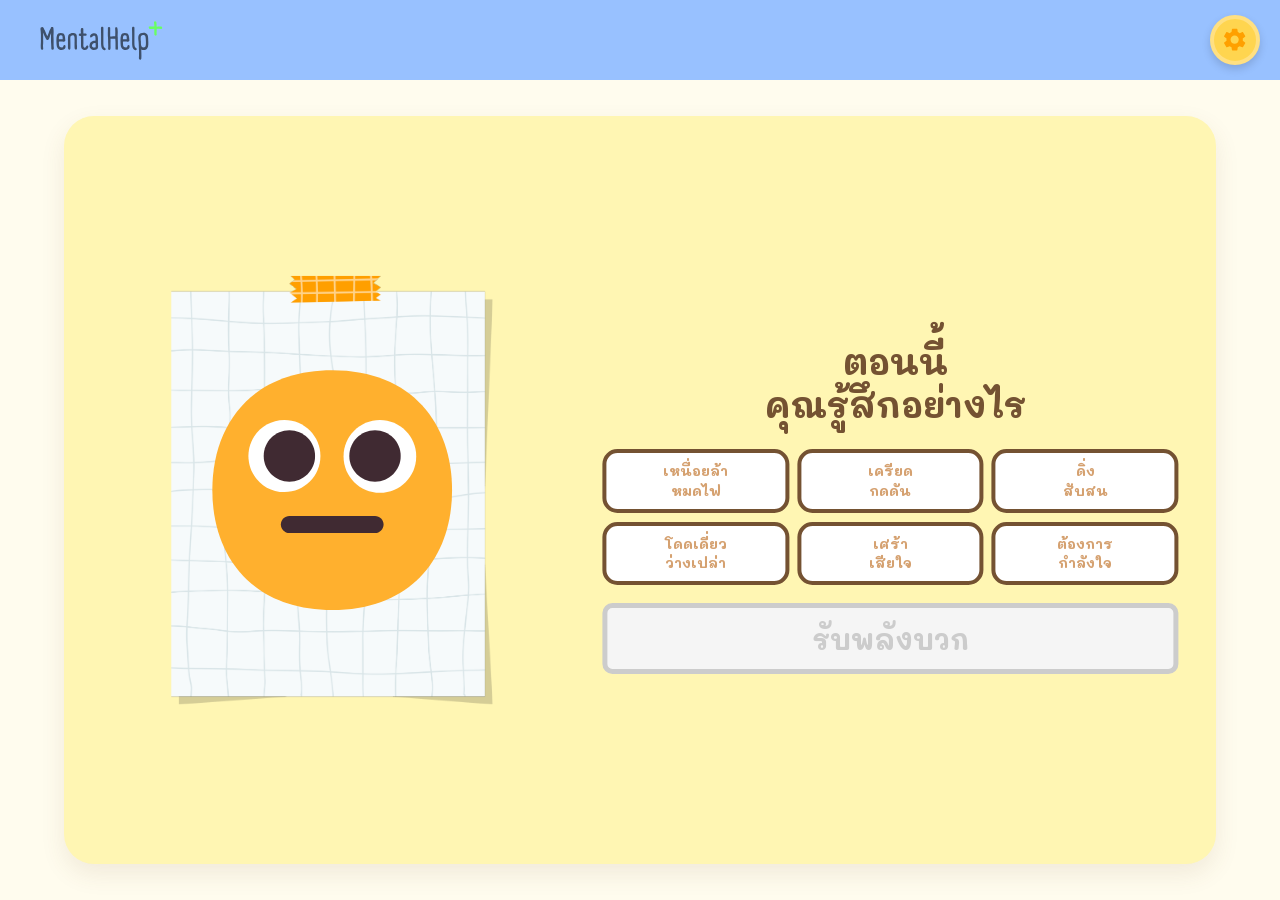
<file: page-1/index.html>
<!DOCTYPE html>
<html lang="th">
<head>
    <meta charset="UTF-8">
    <meta name="viewport" content="width=device-width, initial-scale=1.0">
    <title>MentalHelp+</title>
    <link rel="stylesheet" href="style.css">
</head>
<body>
    <header>
        <nav class="navbar">
            <div class="logo">
                <img src="../asset/logo.svg" class="logo-img" alt="MentalHelp+">
            </div>
        </nav>
    </header>
    
    <div class="main-container">
        <div class="text-zone mobile-title">
            <h1 data-i18n="p1_title">ตอนนี้<br>คุณรู้สึกอย่างไร</h1>
        </div>

        <div class="emoji-zone">
            <div class="note">
                <img src="asset/Note.svg" id="note">
                <img src="asset/Emote/00-normal.svg" id="note-emoji">
            </div>
        </div>

        <div class="mood-zone">
            <div class="text-zone pc-title">
                <h1 data-i18n="p1_title">ตอนนี้<br>คุณรู้สึกอย่างไร</h1>
            </div>
            
            <div class="button-zone">
                <div class="firstLine">
                    <button data-mood="tired" data-i18n="p1_mood1">เหนื่อยล้า<br>หมดไฟ</button>
                    <button data-mood="stress" data-i18n="p1_mood2">เครียด<br>กดดัน</button>
                    <button data-mood="down" data-i18n="p1_mood3">ดิ่ง<br>สับสน</button>
                </div>
                <div class="secondLine">
                    <button data-mood="lonely" data-i18n="p1_mood4">โดดเดี่ยว<br>ว่างเปล่า</button>
                    <button data-mood="sad" data-i18n="p1_mood5">เศร้า<br>เสียใจ</button>
                    <button data-mood="need_hug" data-i18n="p1_mood6">ต้องการ<br>กำลังใจ</button>
                </div>
                <div class="confirmButton">
                    <button id="confirm-btn" data-i18n="p1_confirm" disabled>รับพลังบวก</button>
                </div>
            </div>
        </div>
    </div>

    <script src="../settings.js"></script>
    <script src="../sound-bridge.js"></script>
    <script src="lang.js"></script> 
    <script src="script.js"></script>
</body>
</html>
</file>
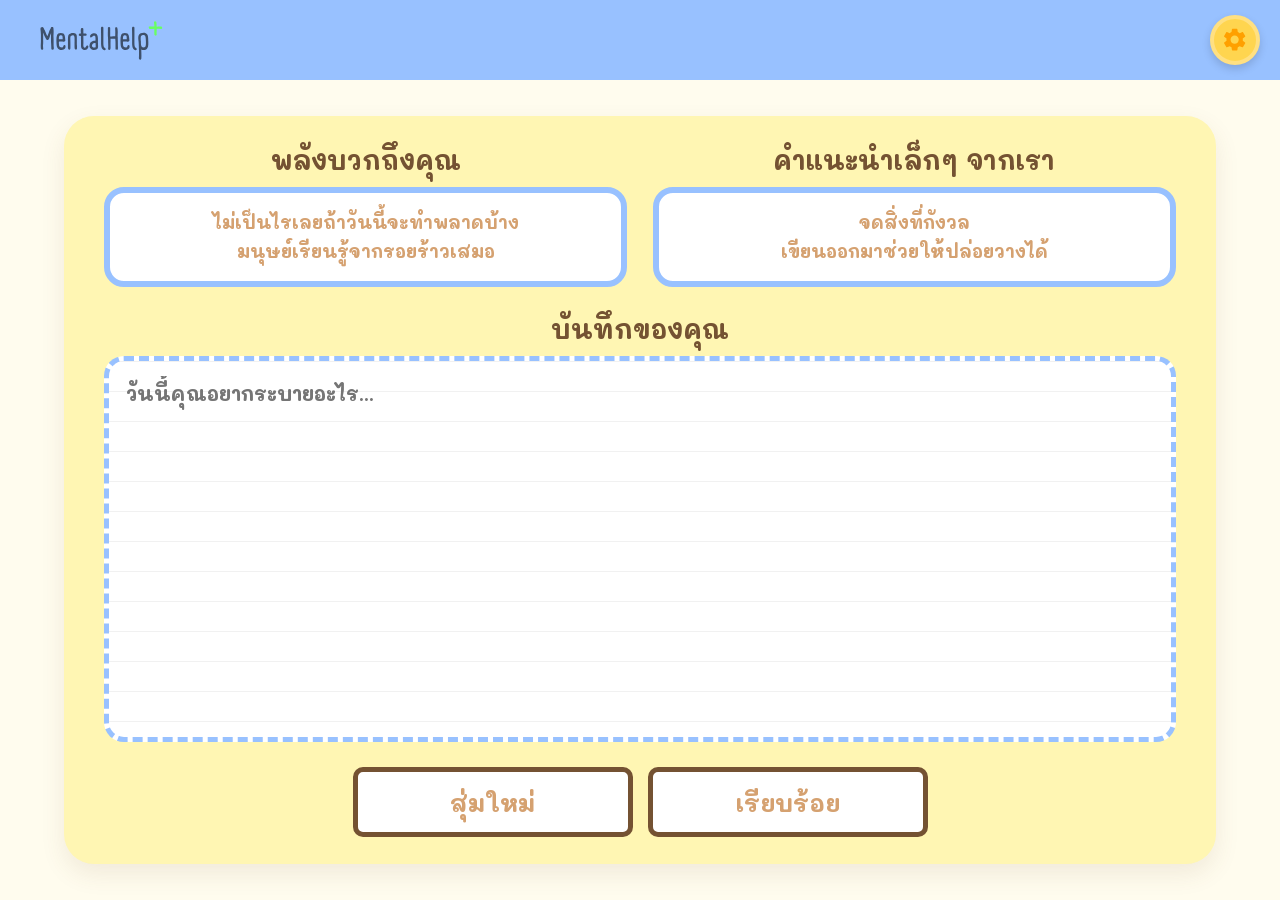
<file: page-2/index.html>
<!DOCTYPE html>
<html lang="th">
<head>
    <meta charset="UTF-8">
    <meta name="viewport" content="width=device-width, initial-scale=1.0">
    <title>MentalHelp+</title>
    <link rel="stylesheet" href="style.css">
</head>
<body>
    <header>
        <nav class="navbar">
            <div class="logo">
                <img src="../asset/logo.svg" class="logo-img" alt="MentalHelp+">
            </div>
        </nav>
    </header>

   <div class="main-container">
        <div class="top-row">
            <div class="content-box-wrapper">
                <h1 data-i18n="p2_quote_title">พลังบวกถึงคุณ</h1>
                <div class="randomQuote"></div>
            </div>
            <div class="content-box-wrapper">
                <h1 data-i18n="p2_advice_title">คำแนะนำเล็กๆ จากเรา</h1>
                <div class="randomEncour"></div>
            </div>
        </div>

        <div class="diary-section">
            <h1 data-i18n="p2_diary_title">บันทึกของคุณ</h1>
            <div class="diary">
                <textarea id="diary-input" data-i18n-placeholder="p2_diary_placeholder" placeholder="วันนี้คุณอยากระบายอะไร..."></textarea>
            </div>
        </div>

        <div class="bottom-row">
            <button class="re-random" data-i18n="p2_btn_random">สุ่มใหม่</button>
            <button class="finish" data-i18n="p2_btn_done">เรียบร้อย</button>
        </div>
    </div>

    <script src="../settings.js"></script>
    <script src="../sound-bridge.js"></script>
    <script src="lang.js"></script> 
    <script src="database.js"></script>
    <script src="script.js"></script>
</body>
</html>
</file>
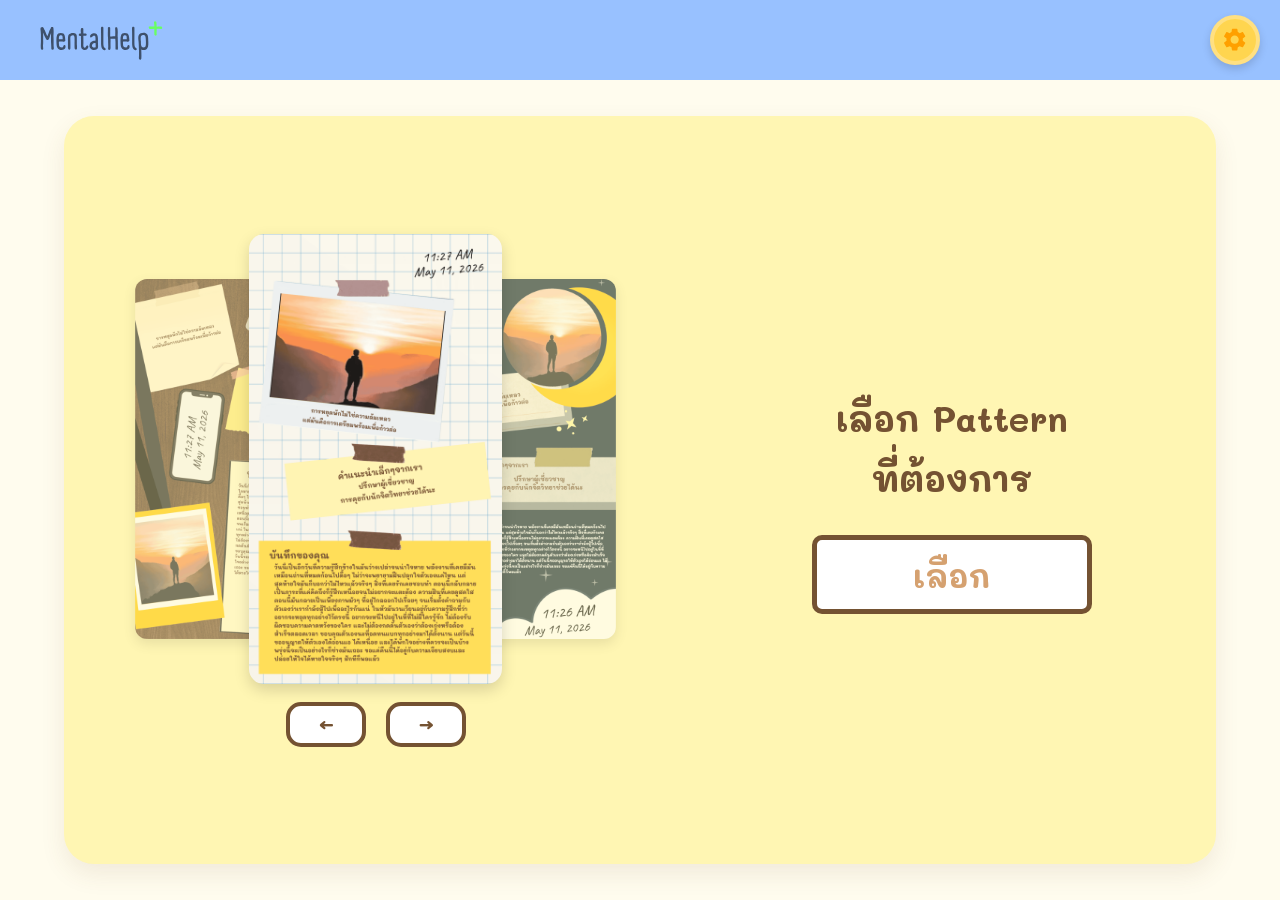
<file: page-3/index.html>
<!DOCTYPE html>
<html lang="th">
<head>
    <meta charset="UTF-8">
    <meta name="viewport" content="width=device-width, initial-scale=1.0">
    <title>MentalHelp+ | เลือก Pattern</title>
    <link rel="stylesheet" href="style.css?v=2">
</head>
<body>
    <header>
        <nav class="navbar">
            <div class="logo">
                <img src="../asset/logo.svg" class="logo-img" alt="MentalHelp+">
            </div>
        </nav>
    </header>

    <div class="main-container">
        <h1 class="mobile-title" data-i18n="p3_title">เลือก Pattern<br>ที่ต้องการ</h1>

        <div class="left-section">
            <div class="carousel-container">
                <div class="pattern-display" id="pattern-display">
                    <img src="asset/th/1.png" class="pattern-item" data-index="0" data-pattern="1" alt="Pattern 1">
                    <img src="asset/th/2.png" class="pattern-item" data-index="1" data-pattern="2" alt="Pattern 2">
                    <img src="asset/th/3.png" class="pattern-item" data-index="2" data-pattern="3" alt="Pattern 3">
                    <img src="asset/th/4.png" class="pattern-item" data-index="3" data-pattern="4" alt="Pattern 4">
                    <img src="asset/th/5.png" class="pattern-item" data-index="4" data-pattern="5" alt="Pattern 5">
                </div>
                <div class="arrow-nav">
                    <button id="btn-prev" class="arrow-btn">&#8592;</button>
                    <button id="btn-next" class="arrow-btn">&#8594;</button>
                </div>
            </div>
        </div>

        <div class="right-section">
            <div class="control-panel">
                <h1 class="pc-title" data-i18n="p3_title">เลือก Pattern<br>ที่ต้องการ</h1>
                <div class="button-group">
                    <button class="btn-select" id="btn-confirm" data-i18n="p3_confirm">เลือก</button>
                </div>
            </div>
        </div>
    </div>

    <script src="../sound-bridge.js"></script>
    <script src="../settings.js"></script>
    <script src="lang.js"></script>
    <script src="script.js"></script>
</body>
</html>
</file>
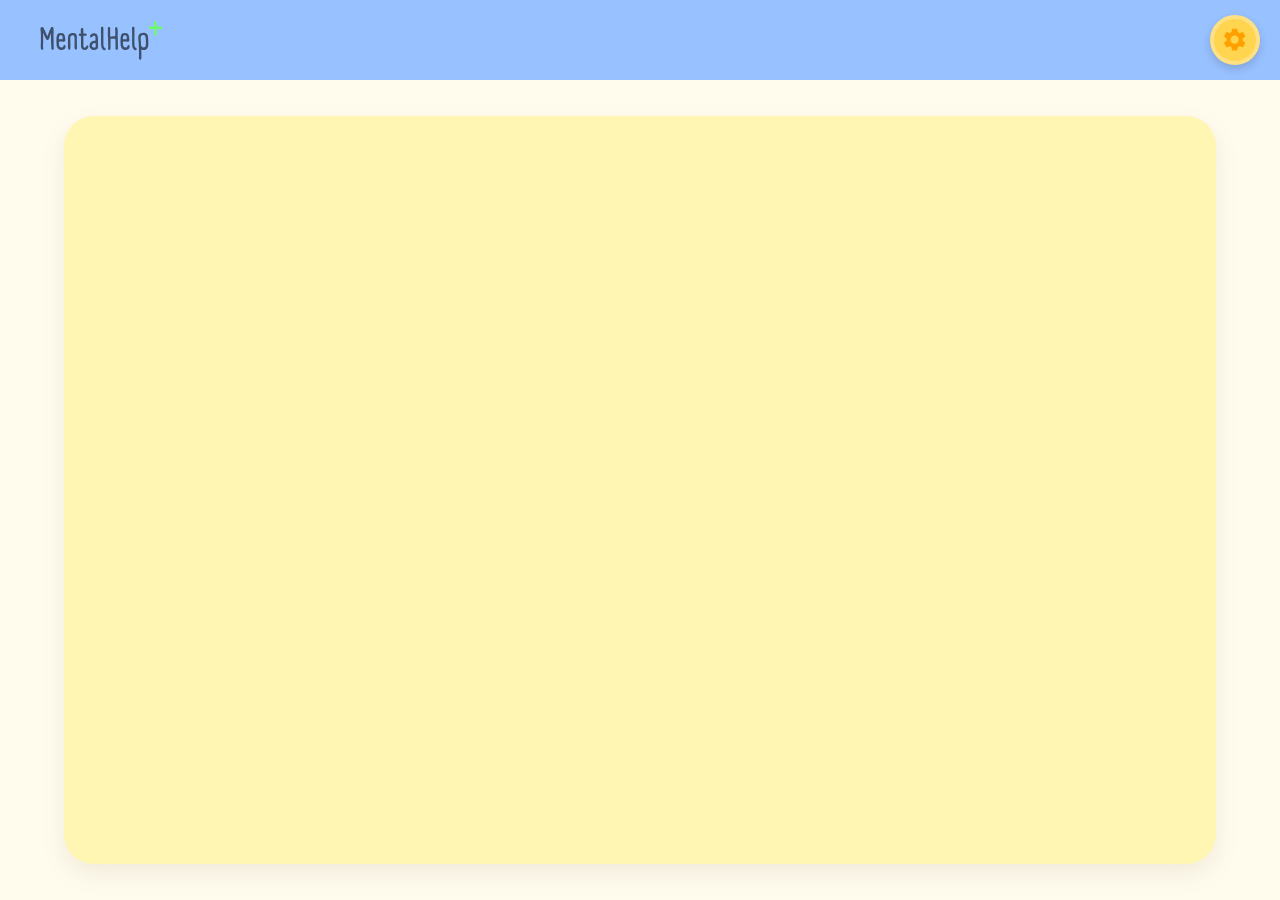
<file: page-6/index.html>
<!DOCTYPE html>
<html lang="th">

<head>
    <meta charset="UTF-8">
    <meta name="viewport" content="width=device-width, initial-scale=1.0">
    <title>MentalHelp+ | ขอบคุณ</title>
    <link rel="preconnect" href="https://fonts.googleapis.com">
    <link rel="preconnect" href="https://fonts.gstatic.com" crossorigin>
    <link href="https://fonts.googleapis.com/css2?family=Caveat:wght@400..700&family=Mali:wght@400;700&display=swap"
        rel="stylesheet">
    <link rel="stylesheet" href="style.css">
</head>

<body>
    <header>
        <nav class="navbar">
            <div class="logo">
                <img src="../asset/logo.svg" class="logo-img" alt="MentalHelp+">
            </div>
        </nav>
    </header>

    <main class="main-container slide-in-right">
        <div class="thank-you-wrapper">
            <div class="thank-you-container">
                <h1 class="thank-you-title" data-i18n="p6_title"></h1>

                <p class="thank-you-subtitle" data-i18n="p6_sub">กำลังพากลับสู่หน้าหลัก...</p>
            </div>
        </div>
    </main>

    <script src="../sound-bridge.js"></script>
    <script src="../settings.js"></script>
    <script src="lang.js"></script>
    <script src="script.js"></script>
</body>

</html>
</file>
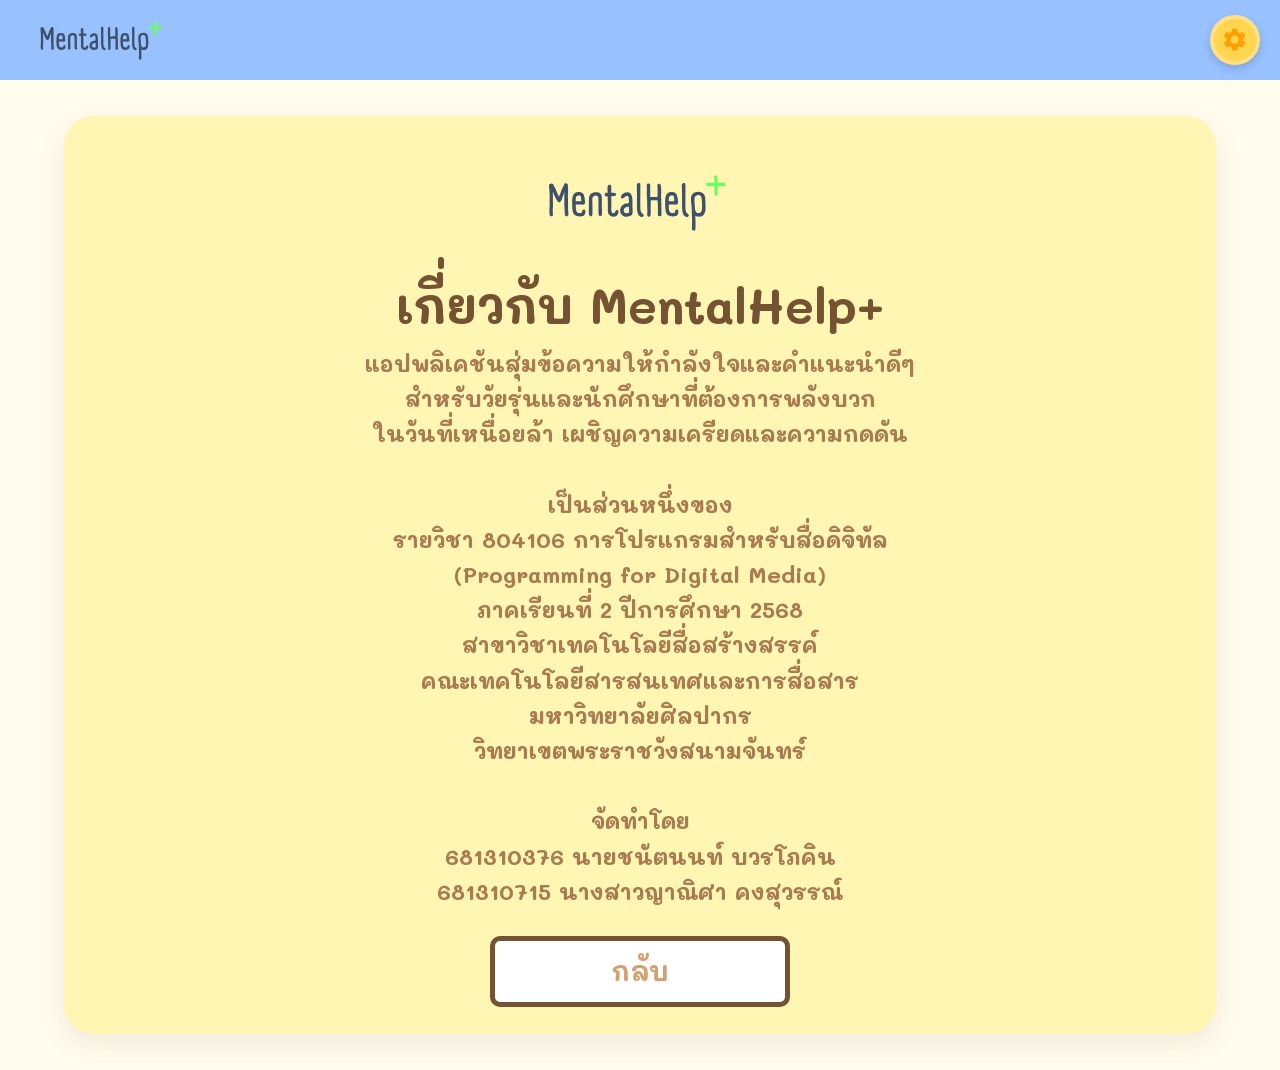
<file: page-aboutUs/index.html>
<!DOCTYPE html>
<html lang="th">
<head>
    <meta charset="UTF-8">
    <meta name="viewport" content="width=device-width, initial-scale=1.0">
    <title>MentalHelp+ | เกี่ยวกับเรา</title>
    <link rel="preconnect" href="https://fonts.googleapis.com">
    <link rel="preconnect" href="https://fonts.gstatic.com" crossorigin>
    <link href="https://fonts.googleapis.com/css2?family=Caveat:wght@400..700&family=Mali:wght@400;700&display=swap" rel="stylesheet">
    <link rel="stylesheet" href="style.css">
</head>
<body>
    <header>
        <nav class="navbar">
            <div class="logo">
                <img src="../asset/logo.svg" class="logo-img" alt="MentalHelp+">
            </div>
        </nav>
    </header>

    <main class="main-container slide-in-right">
        <div class="about-wrapper">
            <img src="../asset/logo.svg" alt="Logo" class="about-center-logo">
            
            <div class="about-content">
                <h1 data-i18n="about_title">เกี่ยวกับ MentalHelp+</h1>
                <p class="about-text" data-i18n="about_text">
                    แอปพลิเคชันสุ่มข้อความให้กำลังใจและคำแนะนำ<br>
                    สำหรับวัยรุ่นและนักศึกษาที่ต้องการพลังบวก<br>
                    ในวันที่เหนื่อยล้า เผชิญความเครียดและความกดดัน
                    <br><br>
                    เป็นส่วนหนึ่งของ<br>
                    รายวิชา 804106 การโปรแกรมสําหรับสื่อดิจิทัล<br>
                    (Programming for Digital Media)<br>
                    ภาคเรียนที่ 2 ปีการศึกษา 2568<br>
                    สาขาวิชาเทคโนโลยีสื่อสร้างสรรค์ <br>
                    คณะเทคโนโลยีสารสนเทศและการสื่อสาร<br>
                    มหาวิทยาลัยศิลปากร<br>
                    วิทยาเขตพระราชวังสนามจันทร์
                    <br><br>
                    จัดทำโดย<br>
                    681310376 นายชนัตนนท์ บวรโภคิน<br>
                    681310715 นางสาวญาณิศา คงสุวรรณ์
                </p>
                
                <button class="btn-back" data-i18n="about_back">กลับ</button>
            </div>
        </div>
    </main>

    <script src="../sound-bridge.js"></script>
    <script src="../settings.js"></script>
    <script src="lang.js"></script>
    <script src="script.js"></script>
</body>
</html>
</file>
<file: page-1/style.css>
/* =========================================
   1. Setup & Navbar (DNA หน้า 1-6)
   ========================================= */
* {
    /* 🌟 แก้ปัญหาฟอนต์หนา/มัว บน iPad (Safari) */
    -webkit-font-smoothing: antialiased;
    -moz-osx-font-smoothing: grayscale;
    font-synthesis: none;
}

@font-face {
    font-family: 'thai-font';
    src: url('../asset/th-font.ttf') format('truetype');
}

body {
    background: #fffcee;
    margin: 0;
    font-family: 'thai-font', sans-serif;
    color: #745232;
    min-height: 100dvh;
    display: flex;
    flex-direction: column;
    overflow-x: hidden;
    overflow-y: auto;
}

button {
    font-family: inherit;
}

.navbar {
    width: 100%;
    height: 80px;
    background-color: #98c1ff;
    display: flex;
    align-items: center;
    padding: 0 20px;
    box-sizing: border-box;
    position: relative;
    z-index: 1000;
}

.logo-img {
    height: 90%;
    width: auto;
    position: absolute;
    top: -1%;
    left: 2%;
    z-index: 10;
}

/* =========================================
   3. Main Container 
   ========================================= */
.main-container {
    background: #fff6b3;
    display: flex;
    flex-direction: column;
    align-items: center;
    justify-content: flex-start;
    width: 85%;
    max-width: 850px;
    margin: 3vh auto 4vh;
    border-radius: 40px;
    padding: 4vh 15px 3vh;
    box-sizing: border-box;
    position: relative;
    gap: 3vh;
    overflow-x: hidden;
    overflow-y: hidden;
    box-shadow: 0 10px 25px rgba(116, 82, 50, 0.1);
}

.mobile-title {
    display: block;
    width: 100%;
    text-align: center;
}

.pc-title {
    display: none;
}

/* =========================================
   4. Emoji & Note
   ========================================= */
.emoji-zone {
    width: 100%;
    display: flex;
    justify-content: center;
    align-items: center;
    position: relative;
    min-height: 0;
    transform: translateY(-10%);
}

.note {
    position: relative;
    display: flex;
    justify-content: center;
    align-items: center;
    width: 95%;
    max-width: 600px;
}

#note {
    width: 80%;
    height: auto;
    display: block;
}

#note-emoji {
    position: absolute;
    z-index: 999;
    top: 50%;
    left: 50%;
    transform: translate(-50%, -50%);
    width: 50%;
    height: auto;
    transition: transform 0.3s ease-out;
}

.changing {
    transform: translate(-50%, -50%) scale(0) rotate(90deg) !important;
    opacity: 0;
    filter: drop-shadow(0 0 15px #fff);
}

/* =========================================
   5. Mood Buttons (คงสเปคเส้นขอบและมุมเดิมไว้)
   ========================================= */
.mood-zone {
    width: 100%;
    display: flex;
    flex-direction: column;
    justify-content: flex-start;
    align-items: center;
    text-align: center;
}

.text-zone {
    margin-top: 1vh;
    margin-bottom: 1.5vh;
}

.text-zone h1 {
    font-size: clamp(30px, 4vw, 45px);
    line-height: 1.5;
    color: #745232;
    margin-bottom: 15px;
}

.button-zone {
    display: flex;
    flex-direction: column;
    align-items: center;
    gap: 10px;
    width: 100%;
    max-width: 540px;
}

.firstLine,
.secondLine {
    display: flex;
    justify-content: center;
    gap: 10px;
    width: 100%;
}

.firstLine button,
.secondLine button {
    flex: 1;
    max-width: 170px;
    padding: 12px 5px;
    background-color: #ffffff;
    border: 4px solid #745232 !important;
    border-radius: 15px !important;
    cursor: pointer;
    font-size: clamp(11px, 3vw, 16px);
    line-height: 1.4;
    transition: 0.3s;
    color: #d5a170;
}

.firstLine button.active,
.secondLine button.active {
    background-color: #745232;
    color: #ffffff;
    transform: scale(0.95);
}

.confirmButton {
    margin-top: 10px;
    width: 100%;
}

.confirmButton button {
    width: 100%;
    padding: 15px 0;
    background-color: #ffffff;
    border: 5px solid #745232 !important;
    border-radius: 10px !important;
    cursor: pointer;
    font-size: clamp(24px, 6vw, 34px);
    font-weight: 600;
    transition: 0.3s;
    color: #d5a170;
}

.confirmButton button:disabled {
    background-color: #f5f5f5 !important;
    border-color: #ccc !important;
    color: #ccc !important;
    cursor: not-allowed;
    transform: none !important;
    box-shadow: none !important;
}

@media (hover: hover) and (pointer: fine) {

    .firstLine button:hover,
    .secondLine button:hover {
        background-color: #f0f0f0;
    }

    .confirmButton button:not(:disabled):hover {
        background-color: #745232;
        color: #ffffff;
        transform: scale(1.02);
    }
}

/* =========================================
   🖥️ 6. Landscape Layout (PC / Tablet)
   ========================================= */
@media (orientation: landscape) {
    body {
        display: block;
        overflow-y: auto;
    }

    body.en .text-zone {
        transform: translateX(-15%);
    }

    /* 🇹🇭 กรณีเป็นภาษาไทย (ถ้าอยากให้เป็นค่าอื่นก็จูนตรงนี้) */
    body.th .text-zone {
       transform: translateX(-20%);
    }

    .navbar {
        align-self: stretch;
        width: 100%;
        height: 80px;
        background-color: #98c1ff;
        display: flex;
        align-items: center;
        padding: 0 20px;
        box-sizing: border-box;
        position: relative;
        z-index: 1000;
    }

    .logo-img {
        height: 90%;
        width: auto;
        position: absolute;
        top: -1%;
        left: 2%;
        z-index: 10;
    }

.main-container {
        flex-direction: row;
        justify-content: center;
        align-items: center;
        padding: 2vh 0;
        width: auto;
        max-width: none;
        gap: 0;
        border-radius: 30px;
        height: calc(100dvh - 80px - clamp(40px, 8dvh, 80px)); 
        margin: clamp(20px, 4dvh, 40px) clamp(20px, 5vw, 80px); 
        overflow-y: hidden;
    }

    .mobile-title {
        display: none;
    }

    .pc-title {
        display: block;
        text-align: center;
        margin-bottom: 2vh;
    }

    .emoji-zone {
        width: 50% !important;
        flex: none !important;
        flex-shrink: 0 !important;
        flex-grow: 0 !important;
        padding: clamp(10px, 2vw, 20px);
        height: auto;
        transform: translateY(0%);
    }

    .mood-zone {
        width: 50% !important;
        flex: none !important;
        flex-shrink: 0 !important;
        flex-grow: 0 !important;
        padding: clamp(10px, 2vw, 20px);
        justify-content: center;
        height: auto;
    }

    .text-zone {
        margin-bottom: 1vh;
    }

    .text-zone h1 {
        font-size: clamp(16px, 2.8vw, 40px);
        line-height: 1.2;
        white-space: nowrap;
    }

    .button-zone {
        max-width: clamp(280px, 45vw, 600px);
        gap: 1vh;
        /* 🌟 ย้าย transform มาใส่ใน landscape แทน */
        transform: translateX(-10%);
    }

    .firstLine,
    .secondLine {
        gap: 8px;
    }

    .firstLine button,
    .secondLine button {
        max-width: none;
        padding: clamp(4px, 1vh, 8px) 5px;
        font-size: clamp(1px, 1.4vw, 14px);
        border: 4px solid #745232 !important;
        border-radius: 15px !important;
    }

    .confirmButton {
        margin-top: 1vh;
    }

    .confirmButton button {
        padding: clamp(8px, 1.5vh, 12px) 0;
        font-size: clamp(18px, 2.2vw, 30px);
        border: 5px solid #745232 !important;
        border-radius: 10px !important;
    }
}

/* =========================================
   🌟 แอนิเมชันตอนโหลดเข้าหน้าเว็บ (ลอยขึ้นมาทีละส่วน)
   ========================================= */

@keyframes floatUp {
    0% {
        opacity: 0;
        /* 🌟 เปลี่ยนจาก transform เป็น translate แกน Y ดื้อๆ เลย! */
        translate: 0 50px; 
    }
    100% {
        opacity: 1;
        translate: 0 0;
    }
}

/* ตั้งค่าให้ทุกส่วนโปร่งใสในตอนแรก และเรียกใช้แอนิเมชัน */
.emoji-zone,
.text-zone,
.firstLine,
.secondLine,
.confirmButton {
    opacity: 0;
    animation: floatUp 0.8s ease-out forwards;
}

/* ⏱️ ตั้งเวลาหน่วง (Delay) ให้เด้งไล่ตามกันมาทีละสเต็ป */
.emoji-zone {
    animation-delay: 0.2s;
}

.text-zone {
    animation-delay: 0.4s;
}

.firstLine {
    animation-delay: 0.6s;
}

.secondLine {
    animation-delay: 0.8s;
}

.confirmButton {
    animation-delay: 1.0s;
}
</file>
<file: page-2/style.css>
/* =========================================
   1. Setup & Navbar (DNA หน้า 1)
   ========================================= */
* {
    /* 🌟 แก้ปัญหาฟอนต์หนา/มัว บน iPad (Safari) */
    -webkit-font-smoothing: antialiased;
    -moz-osx-font-smoothing: grayscale;
    font-synthesis: none;
}

@font-face {
    font-family: 'thai-font';
    src: url('../asset/th-font.ttf') format('truetype');
}

body {
    background: #fffcee;
    margin: 0;
    font-family: 'thai-font', sans-serif;
    color: #745232;
    min-height: 100dvh;
    display: flex;
    flex-direction: column;
    overflow-x: hidden;
    overflow-y: auto;
}

button {
    font-family: inherit;
}

.navbar {
    width: 100%;
    height: 80px;
    background-color: #98c1ff;
    display: flex;
    align-items: center;
    padding: 0 20px;
    box-sizing: border-box;
    position: relative;
    z-index: 1000;
}

.logo-img {
    height: 90%;
    width: auto;
    position: absolute;
    /* 🌟 FIX 1: ยึดตำแหน่งโลโก้ตามหน้า 1 เป๊ะๆ */
    top: -1%;
    left: 2%;
    z-index: 10;
}

/* =========================================
   2. Main Container (📱 Mobile Base / แนวตั้ง)
   ========================================= */
.main-container {
    flex: 1;
    /* ของหน้า 2 ต้องมีอันนี้เพื่อดันให้เต็มพื้นที่ */
    background: #fff6b3;
    display: flex;
    flex-direction: column;
    align-items: center;
    justify-content: flex-start;

    /* 🌟 FIX 2: ความกว้างและโค้งมนอิงตามหน้า 1 */
    width: 85%;
    max-width: 850px;
    margin: 3vh auto 4vh;
    padding: 4vh 15px 3vh;
    border-radius: 40px;

    box-sizing: border-box;
    position: relative;
    gap: 3vh;

    overflow-x: hidden;
    overflow-y: auto;
    box-shadow: 0 10px 25px rgba(116, 82, 50, 0.1);

    animation: slideInRight 0.6s forwards ease-out;
}

/* =========================================
   3. จัดการส่วนบน (พลังบวก + คำแนะนำ)
   ========================================= */
.top-row {
    display: flex;
    flex-direction: column;
    gap: 2vh;
    width: 100%;
}

.content-box-wrapper {
    width: 100%;
    display: flex;
    flex-direction: column;
    align-items: center;
    gap: 10px;
}

h1 {
    font-size: clamp(20px, 5vw, 26px);
    color: #745232;
    margin: 0;
    text-align: center;
}

.randomQuote,
.randomEncour {
    display: flex;
    justify-content: center;
    align-items: center;
    width: 100%;
    height: 12vh;
    max-height: 180px;
    min-height: 80px;

    background-color: #ffffff;
    border: 6px solid #98c1ff;
    border-radius: 20px;
    padding: 10px 20px;
    box-sizing: border-box;
    text-align: center;
    color: #745232;

    font-size: clamp(10px, 3vw, 22px) !important;
    line-height: 1.6;
    transition: all 0.3s ease;
    word-break: break-word;
}

/* =========================================
   4. ส่วนบันทึกไดอารี่ (Diary Section)
   ========================================= */
.diary-section {
    width: 100%;
    display: flex;
    flex-direction: column;
    align-items: center;
    gap: 10px;
    flex: 1;
    min-height: 0;
}

.diary {
    width: 100%;
    flex: 1;
    height: auto;
    max-height: none;
    min-height: 150px;

    background-color: #ffffff;
    border: 5px dashed #98c1ff;
    border-radius: 20px;
    padding: 15px;
    box-sizing: border-box;
    background-image: linear-gradient(#f1f1f1 1px, transparent 1px);
    background-size: 100% 30px;
    display: flex;
}

#diary-input {
    width: 100%;
    height: 100%;
    border: none;
    background: transparent;
    line-height: 30px;
    font-family: inherit;
    font-size: clamp(14px, 2.5vw, 20px) !important;
    color: #745232;
    outline: none;
    resize: none;
}

/* =========================================
   5. สไตล์ปุ่ม (Bottom Row) - อิงมาตรฐานหน้า 1
   ========================================= */
.bottom-row {
    display: flex;
    justify-content: center;
    align-items: center;
    gap: 15px;
    width: 100%;
    margin-top: 10px;
}

.bottom-row button {
    flex: 1;
    max-width: 180px;
    height: auto;
    padding: 12px 0;
    background-color: #ffffff;

    /* 🌟 FIX 3: ปรับขอบหนา 5px และรัศมี 10px เหมือนปุ่ม Confirm หน้า 1 */
    border: 5px solid #745232;
    border-radius: 10px;

    cursor: pointer;
    font-size: clamp(18px, 4vw, 24px);
    font-weight: bold;
    color: #d5a170;
    transition: 0.3s;
    display: flex;
    justify-content: center;
    align-items: center;
}

/* 🌟 FIX 4: แอนิเมชัน Hover ให้ขยาย 1.02 เท่าแบบเดียวกับหน้า 1 */
@media (hover: hover) and (pointer: fine) {

    .re-random:hover,
    .finish:hover {
        background-color: #745232;
        color: #ffffff;
        transform: scale(1.02);
    }
}

.bottom-row button:active {
    transform: scale(0.95);
}

/* =========================================
   🖥️ 6. แนวนอน (Landscape / PC)
   ========================================= */
@media (orientation: landscape) {
    .navbar {
        padding: 0 20px;
        height: 80px;
    }

    .main-container {
        align-self: stretch;
        width: auto;
        max-width: none;
        height: calc(100dvh - 80px - clamp(40px, 8dvh, 80px));
        min-height: 500px;
        margin: clamp(20px, 4dvh, 40px) clamp(20px, 5vw, 80px);
        border-radius: 30px;
        padding: clamp(15px, 3vh, 30px) clamp(20px, 4vw, 40px);
        gap: 15px;
    }

    .top-row {
        flex-direction: row;
        gap: clamp(15px, 2vw, 30px);
        margin-bottom: 10px;
    }

    .content-box-wrapper {
        flex: 1;
    }

    h1 {
        font-size: clamp(20px, 2.5vw, 26px);
    }

    .randomQuote,
    .randomEncour {
        height: clamp(100px, 2vh, 140px);
        font-size: clamp(11px, 1.5vw, 18px) !important;
    }

    .diary-section {
        flex: 1;
        display: flex;
        flex-direction: column;
    }

    .diary {
        flex: 1;
        height: auto;
        max-height: none;
    }

    .bottom-row button {
        flex: 0 1 auto;
        width: clamp(180px, 25vw, 280px);
        max-width: none;
        height: clamp(50px, 8vh, 70px);

        /* 🌟 FIX 6: ขอบปุ่มยืดหยุ่นในแนวนอนตามหน้า 1 */
        border: clamp(3px, 0.6vw, 5px) solid #745232;
    }

    /* 📱 เคสพิเศษ: มือถือแนวนอนจอเตี้ยมาก */
    @media (max-height: 500px) {
        .main-container {
            margin: 15px 40px;
            padding: 15px;
        }

        h1 {
            font-size: 18px;
        }

        .randomQuote,
        .randomEncour {
            min-height: 70px;
            padding: 5px;
        }

        .bottom-row button {
            height: 45px;
            font-size: 18px;
        }
    }
}

/* =========================================
   7. Animations 
   ========================================= */
.slide-in-right {
    animation: slideInRight 0.6s forwards ease-out;
}

.slide-in-left {
    animation: slideInLeft 0.5s forwards ease-out;
}

.slide-out-right {
    animation: slideOutRight 0.5s forwards ease-in-out;
}

@keyframes slideInRight {
    0% {
        transform: translateX(100vw);
        opacity: 0;
    }

    100% {
        transform: translateX(0);
        opacity: 1;
    }
}

@keyframes slideInLeft {
    0% {
        transform: translateX(-100vw);
        opacity: 0;
    }

    100% {
        transform: translateX(0);
        opacity: 1;
    }
}

@keyframes slideOutRight {
    0% {
        transform: translateX(0);
        opacity: 1;
    }

    100% {
        transform: translateX(100vw);
        opacity: 0;
    }
}
</file>
<file: page-3/style.css>
* {
    box-sizing: border-box !important; /* บังคับไม่ให้ padding ดันขนาดกล่องจนล้นจอ */
    -webkit-font-smoothing: antialiased;
    -moz-osx-font-smoothing: grayscale;
    font-synthesis: none;
}


html, body {
    margin: 0;
    padding: 0;
    width: 100%;
    min-height: 100dvh; /* 🌟 ใช้ min-height แทน height ตายตัว */
    overflow-x: hidden;
    overflow-y: auto;   /* 🌟 อนุญาตให้ Scroll ในแนวตั้งได้ */
}

/* =========================================
   1. Setup พื้นฐาน และ Font (DNA หน้า 1)
   ========================================= */
@font-face {
    font-family: 'english-font';
    src: url('../asset/eng-font.otf') format('opentype');
}

@font-face {
    font-family: 'thai-font';
    src: url('../asset/th-font.ttf') format('truetype');
}

body {
    background: #fffcee;
    margin: 0;
    font-family: 'thai-font', sans-serif;
    color: #745232;
    min-height: 100dvh;
    display: flex;
    flex-direction: column;
    overflow-x: hidden !important;
    overflow-y: auto; /* 🌟 ยึดตามหน้า 1 */
}

button {
    font-family: inherit;
}

/* =========================================
   2. Navbar (ยึดขนาด 80px ตามหน้า 1)
   ========================================= */
.navbar {
    align-self: stretch;
    width: 100%;
    height: 80px;
    background-color: #98c1ff;
    display: flex;
    align-items: center;
    padding: 0 20px;
    box-sizing: border-box;
    position: relative;
    z-index: 1000;
}

.logo-img {
    height: 90%;
    width: auto;
    position: absolute;
    top: -1%;
    left: 2%;
    z-index: 10;
}

/* =========================================
   3. Base Layout & Carousel 2D
   ========================================= */
.main-container {
    background: #fff6b3;
    display: flex;
    /* 🌟 ความโค้งการ์ด 40px ตามหน้า 1 */
    border-radius: 40px; 
    box-sizing: border-box;
    position: relative;
    box-shadow: 0 10px 25px rgba(116, 82, 50, 0.1);
    animation: slideInRight 0.6s forwards ease-out;
    overflow-y: hidden;
}

.left-section,
.right-section {
    display: flex;
    align-items: center;
}

.carousel-container {
    width: 100%;
    display: flex;
    flex-direction: column;
    align-items: center;
}

.pattern-display {
    position: relative;
    width: 100%;
    display: flex;
    justify-content: center;
    align-items: center;
}

.pattern-item {
    position: absolute;
    object-fit: cover;
    border-radius: 15px;
    background-color: #fff;
    box-shadow: 0 6px 15px rgba(0, 0, 0, 0.15);
    transition: all 0.4s cubic-bezier(0.25, 0.8, 0.25, 1);
    cursor: pointer;
}

.pattern-item.active { transform: translateX(0) scale(1); z-index: 10; opacity: 1; }
.pattern-item.prev { transform: translateX(-55%) scale(0.8); z-index: 5; opacity: 0.6; }
.pattern-item.next { transform: translateX(55%) scale(0.8); z-index: 5; opacity: 0.6; }
.pattern-item.hidden { transform: scale(0.5); z-index: 1; opacity: 0; pointer-events: none; }

.arrow-nav {
    display: flex;
    gap: 20px;
}

.arrow-btn {
    background: #ffffff;
    color: #745232;
    display: flex;
    justify-content: center;
    align-items: center;
    cursor: pointer;
    transition: 0.2s;
}

.control-panel {
    width: 100%;
    display: flex;
    flex-direction: column;
    align-items: center;
    text-align: center;
}

.button-group {
    width: 100%;
    display: flex;
    justify-content: center;
    align-items: center;
}

.btn-select {
    background-color: #ffffff;
    color: #d5a170;
    cursor: pointer;
    font-weight: bold;
    transition: 0.3s;
}

/* 🌟 FIX: Hover Effect ขยายแค่ 1.02 ตามหน้า 1 */
@media (hover: hover) and (pointer: fine) {
    .arrow-btn:hover { background-color: #745232; color: #ffffff; }
    .btn-select:hover { background-color: #745232; color: #ffffff; transform: scale(1.02); }
}

/* =========================================
   📱 4. แนวตั้ง (Portrait)
   ========================================= */
.is-portrait .main-container {
    flex: 1;
    flex-direction: column;
    align-items: center;
    
    justify-content: flex-start; /* 🌟 ให้เนื้อหาเรียงจากบนลงล่าง Text จะไม่ทะลุขอบบน */

    width: 85%;
    max-width: 850px;
    
    height: auto; /* 🌟 เปลี่ยนจาก flex: 1 เป็น height: auto เพื่อให้การ์ดยืดตามเนื้อหา */
    
    margin: 3vh auto 4vh;
    padding: 4vh 15px 3vh;

    gap: clamp(15px, 3vh, 30px);
    overflow-x: hidden;
    overflow-y: visible; /* 🌟 ปล่อยอิสระให้การ์ด */
}

.is-portrait .left-section {
    width: 100%;
    flex-direction: column;
}

.is-portrait .right-section {
    width: 100%;
    display: flex;
    flex-direction: column;
    justify-content: center;
    align-items: center;
    flex: none; 
}

.is-portrait .mobile-title {
    display: block;
    font-size: clamp(24px, 7vw, 36px);
    color: #745232;
    margin: 0;
    text-align: center;
    line-height: 1.6;
}

.is-portrait .pc-title {
    display: none;
}

.is-portrait .carousel-container {
    gap: clamp(15px, 2vh, 25px);
}

.is-portrait .pattern-display {
    width: 100%;
    height: auto;
    aspect-ratio: 1 / 0.95; 
    margin-bottom: 0; 
}

.is-portrait .pattern-item {
    width: clamp(150px, 45%, 350px); 
    height: auto;
    aspect-ratio: 9 / 16;
}

.is-portrait .arrow-btn {
    width: clamp(60px, 15vw, 80px);
    height: clamp(35px, 5vh, 45px);
    font-size: clamp(20px, 4vw, 26px);
    
    /* 🌟 FIX: ขอบปุ่มเล็ก 4px โค้งมน 15px */
    border: 4px solid #745232;
    border-radius: 15px;
    
    padding-bottom: 4px;
}

.is-portrait .btn-select {
    width: clamp(200px, 80%, 320px);
    padding: clamp(12px, 2.5vh, 18px) 0;
    font-size: clamp(22px, 5vw, 32px);
    
    /* 🌟 FIX: ขอบปุ่มหลัก 5px โค้งมน 10px เหมือนปุ่มหน้า 1 เป๊ะ */
    border: 5px solid #745232;
    border-radius: 10px;
}

/* =========================================
   🖥️ 5. แนวนอน (Landscape)
   ========================================= */
.is-landscape .main-container {
    flex-direction: row;
    justify-content: center;
    
    /* 🌟 FIX: เปลี่ยนสมการความสูงให้หักลบ Navbar (80px) และ Margin บน-ล่าง อย่างแม่นยำ */
    height: calc(100dvh - 80px - clamp(40px, 8vh, 80px));
    
    min-height: clamp(280px, 70vh, 700px); 
    
    /* ระยะขอบตั้งต้น (ที่นำไปใช้หักลบด้านบน) */
    margin: clamp(20px, 4vh, 40px) clamp(20px, 5vw, 80px);
    
    border-radius: 30px;
    padding: 0;
    width: auto;
    max-width: none;
    gap: 0;
    
    /* 🌟 สั่งประหาร Scrollbar ทิ้ง */
    overflow: hidden;
}

.is-landscape .left-section {
    flex: 1.2;
    justify-content: center;
    padding: clamp(10px, 2vw, 40px);
    height: 100%;
    box-sizing: border-box;
}

.is-landscape .right-section {
    flex: 1;
    flex-direction: column;
    justify-content: center;
    padding: clamp(10px, 2vw, 40px);
    height: 100%;
    box-sizing: border-box;
}

.is-landscape .mobile-title {
    display: none;
}

.is-landscape .pc-title {
    display: block;
    font-size: clamp(20px, 4vw, 35px);
    color: #745232;
    line-height: 1.7;
    margin-bottom: clamp(15px, 3vh, 30px);
    text-align: center;
}

.is-landscape .carousel-container {
    height: 100%;
    justify-content: center;
    gap: clamp(10px, 2vh, 25px); 
}

.is-landscape .pattern-display {
    width: 100%;
    height: clamp(140px, 55vh, 450px); 
    aspect-ratio: auto; 
    display: flex;
    justify-content: center;
    align-items: center;
}

.is-landscape .pattern-item {
    height: 100%;
    width: auto;
    aspect-ratio: 9 / 16;
}

.is-landscape .arrow-btn {
    width: clamp(50px, 8vw, 80px);
    height: clamp(30px, 5vh, 45px);
    font-size: clamp(18px, 3vw, 24px);
    padding-bottom: 4px;
    
    /* 🌟 FIX: ขอบปุ่มเล็ก แนวนอน */
    border: clamp(2px, 0.4vw, 4px) solid #745232;
    border-radius: 15px;
}

.is-landscape .btn-select {
    width: clamp(160px, 25vw, 280px);
    padding: clamp(8px, 1.5vh, 15px) 0;
    font-size: clamp(18px, 2.5vw, 34px);
    
    /* 🌟 FIX: ขอบปุ่มหลัก 5px แนวนอน โค้งมน 10px */
    border: clamp(3px, 0.6vw, 5px) solid #745232;
    border-radius: 10px;
}

@keyframes slideInRight {
    0% { transform: translateX(100vw); opacity: 0; }
    100% { transform: translateX(0); opacity: 1; }
}

.slide-out-left {
    animation: slideOutLeft 0.5s forwards ease-in-out;
}

@keyframes slideOutLeft {
    0% { transform: translateX(0); opacity: 1; }
    100% { transform: translateX(-100vw); opacity: 0; }
}
</file>
<file: page-6/style.css>
* {
    /* 🌟 แก้ปัญหาฟอนต์หนา/มัว บน iPad (Safari) */
    -webkit-font-smoothing: antialiased;
    -moz-osx-font-smoothing: grayscale;
    font-synthesis: none;
}
/* =========================================
   1. Setup พื้นฐาน และ Font (DNA หน้า 1)
   ========================================= */
@font-face {
    font-family: 'thai-font';
    src: url('../asset/th-font.ttf') format('truetype');
}

body {
    background: #fffcee;
    margin: 0;
    font-family: 'thai-font', sans-serif;
    color: #745232;
    min-height: 100dvh;
    display: flex;
    flex-direction: column;
    overflow-x: hidden !important; 
}

/* =========================================
   2. Navbar (ยึดขนาด 80px ตามหน้า 1)
   ========================================= */
.navbar {
    align-self: stretch;
    width: 100%;
    
    /* 🌟 FIX: ล็อกความสูง 80px ตามมาตรฐานหน้า 1 */
    height: 80px; 
    
    background-color: #98c1ff;
    display: flex;
    align-items: center;
    padding: 0 20px;
    box-sizing: border-box;
    position: relative;
    z-index: 1000;
}

.logo-img {
    height: 90%;
    width: auto;
    position: absolute;
    top: -1%;
    left: 2%;
    z-index: 10;
}

/* =========================================
   3. Main Container (📱 Portrait - การ์ดลอยกึ่งกลาง)
   ========================================= */
.main-container {
    background: #fff6b3;
    display: flex;
    flex-direction: column;
    align-items: center;
    justify-content: center;
    
    /* 🌟 FIX: สัดส่วนและ Margin ตามหน้า 1 */
    width: 85%;
    max-width: 850px;
    margin: 3vh auto 4vh; 
    flex: 1;
    
    /* 🌟 FIX: โค้งมน 40px และ Padding ตามหน้า 1 */
    border-radius: 40px; 
    padding: 4vh 15px 3vh; 
    
    box-sizing: border-box;
    position: relative;
    overflow: hidden;
    
    /* 🌟 FIX: เพิ่มเงาการ์ดให้เหมือนหน้า 1 */
    box-shadow: 0 10px 25px rgba(116, 82, 50, 0.1);
}

.thank-you-wrapper {
    width: 100%;
    height: 100%;
    display: flex;
    justify-content: center;
    align-items: center;
}

.thank-you-container {
    text-align: center;
    padding: 0 10px;
    animation: fadeInOut 4.8s ease-in-out forwards;
}

.thank-you-title {
    font-size: clamp(15px, 6vw, 40px);
    color: #745232;
    margin: 0 0 15px 0;
    line-height: 1.6;
}

.thank-you-subtitle {
    font-family: 'Mali', cursive, sans-serif;
    font-size: clamp(16px, 4vw, 22px);
    color: #a68b6d;
    margin: 0;
}

/* สลับการแสดงผลหัวข้อตามหน้าจอ */
.mobile-only { display: block; }
.pc-only { display: none; }

/* =========================================
   🖥️ 4. แนวนอน (Landscape / PC)
   ========================================= */
@media (orientation: landscape) {
    .main-container {
        /* 🌟 FIX: หักลบ Navbar 80px แบบตายตัว เพื่อให้การ์ดไม่ล้น */
        height: calc(100dvh - 80px - clamp(40px, 8vh, 80px));
        min-height: 400px;
        
        /* 🌟 FIX: Margin และความโค้งมน 30px เหมือนหน้า 1 */
        margin: clamp(20px, 4vh, 40px) clamp(20px, 5vw, 80px);
        border-radius: 30px;
        
        width: auto;
        max-width: none;
        flex: none;
    }

    .thank-you-title {
        font-size: clamp(20px, 3.5vw, 35px);
        line-height: 1.3;
    }

    .mobile-only { display: none; }
    .pc-only { display: block; }

    /* 📱 โทรศัพท์แนวนอนจอเตี้ย */
    @media (max-height: 500px) {
        .main-container { 
            height: auto; 
            min-height: 300px; 
            padding: 15px; 
            margin: 20px 40px; 
        }
        .thank-you-title { font-size: 20px; }
    }
    .br-portrait {
        display: none;
    }
}

/* =========================================
   5. Animations
   ========================================= */
.slide-in-right { animation: slideInRight 0.6s forwards ease-out; }

@keyframes slideInRight {
    0% { transform: translateX(100vw); opacity: 0; }
    100% { transform: translateX(0); opacity: 1; }
}

@keyframes fadeInOut {
    0% { opacity: 0; transform: translateY(20px); }
    15% { opacity: 1; transform: translateY(0); }
    80% { opacity: 1; transform: translateY(0); }
    100% { opacity: 0; transform: translateY(-20px); }
}
</file>
<file: page-aboutUs/style.css>
/* =========================================
   1. Setup & Navbar (DNA หน้า 1)
   ========================================= */
@font-face {
    font-family: 'thai-font';
    src: url('../asset/th-font.ttf') format('truetype');
}

body {
    background: #fffcee;
    margin: 0;
    font-family: 'thai-font', sans-serif;
    color: #745232;
    min-height: 100dvh;
    display: flex;
    flex-direction: column;
    overflow-x: hidden;
    overflow-y: auto; 
}

button { font-family: inherit; }

.navbar {
    width: 100%;
    height: 80px; 
    background-color: #98c1ff;
    display: flex;
    align-items: center;
    padding: 0 20px; 
    box-sizing: border-box;
    position: relative;
    z-index: 1000;
}

.logo-img {
    height: 90%;
    width: auto;
    position: absolute;
    top: -1%;
    left: 2%;
    z-index: 10;
}

/* =========================================
   2. Main Container (📱 Portrait)
   ========================================= */
.main-container {
    background: #fff6b3;
    display: flex;
    flex-direction: column;
    align-items: center;
    justify-content: center; 
    
    /* 🌟 FIX: ปรับขนาดและ Margin อิงตามหน้า 1 เป๊ะๆ */
    width: 85%;
    max-width: 850px;
    margin: 3vh auto 4vh;
    flex: 1;
    height: auto; 
    
    /* 🌟 FIX: โค้งมน 40px และ Padding ตามหน้า 1 */
    border-radius: 40px; 
    padding: 4vh 15px 3vh; 
    
    box-sizing: border-box;
    position: relative;
    overflow: visible; 
    
    /* 🌟 FIX: เพิ่มเงาให้ดูเป็นซีรีส์เดียวกัน */
    box-shadow: 0 10px 25px rgba(116, 82, 50, 0.1);
    
    animation: slideInRight 0.6s forwards ease-out;
}

/* =========================================
   3. About Wrapper & Content 
   ========================================= */
.about-wrapper {
    width: 100%;
    display: flex;
    flex-direction: column;
    align-items: center;
    text-align: center;
    gap: clamp(15px, 3vh, 40px); 
}

.about-center-logo {
    height: auto;
    width: clamp(200px, 25vmin, 300px);
    transform: translateX(10px); 
}

.about-content h1 {
    font-size: clamp(26px, 5vw, 48px);
    margin: 0 0 10px 0;
    color: #745232;
}

.about-text {
    font-size: clamp(10px, 3vw, 22px); 
    line-height: 1.6;
    max-width: 900px; 
    width: 100%;
    margin: 0 auto;
    color: #a87b51;
    word-break: keep-all; 
    overflow-wrap: break-word;
}

/* =========================================
   4. ปุ่มย้อนกลับ (Button) - อิงมาตรฐานหน้า 1
   ========================================= */
.btn-back {
    display: block;
    margin: clamp(15px, 3vh, 30px) auto 0;
    width: clamp(200px, 40vw, 300px);
    padding: clamp(10px, 1.5vh, 16px) 0;
    background-color: #ffffff;
    
    /* 🌟 FIX: ขอบ 5px โค้งมน 10px ปลดลูกเล่น 3D ออก */
    border: 5px solid #745232;
    border-radius: 10px;
    box-shadow: none; 
    
    cursor: pointer;
    font-size: clamp(18px, 2.5vw, 26px);
    font-weight: bold;
    color: #d5a170;
    transition: all 0.3s ease;
}

/* 🌟 FIX: Hover ให้ขยาย 1.02 เหมือนหน้า 1 */
@media (hover: hover) and (pointer: fine) {
    .btn-back:hover {
        background-color: #745232;
        color: #ffffff;
        transform: scale(1.02);
    }
}
.btn-back:active {
    transform: scale(0.95);
}

/* =========================================
   🖥️ 5. แนวนอน (Landscape / PC)
   ========================================= */
@media (orientation: landscape) {
    .main-container {
        align-self: stretch; 
        width: auto; 
        max-width: none;
        
        /* 🌟 FIX: Margin, ความโค้ง และ Padding ยึดหน้า 1 */
        margin: clamp(20px, 4vh, 40px) clamp(20px, 5vw, 80px);
        min-height: calc(100dvh - 80px - clamp(40px, 8vh, 80px));
        height: auto; 
        
        border-radius: 30px;
        padding: clamp(15px, 3vh, 30px) clamp(20px, 4vw, 40px);
    }

    .about-center-logo {
        transform: none; 
    }
    
    .btn-back {
        /* ปรับขอบแนวนอน */
        border: clamp(3px, 0.6vw, 5px) solid #745232;
    }

    @media (max-height: 500px) {
        .about-text {
            font-size: clamp(12px, 4vh, 16px);
            line-height: 1.5;
        }
        .btn-back {
            padding: 8px 0;
        }
    }
}

/* Animation */
.slide-in-right { animation: slideInRight 0.6s forwards ease-out; }
@keyframes slideInRight {
    0% { transform: translateX(100vw); opacity: 0; }
    100% { transform: translateX(0); opacity: 1; }
}

/* =========================================
   🌟 6. ขนาดฟอนต์แยกเฉพาะ "ภาษาอังกฤษ"
========================================= */
body[data-lang="en"] .about-text {
    font-size: clamp(5px, 2.5vw, 18px); 
    line-height: 1.5;
}

@media (max-height: 500px) {
    .about-text {
        font-size: clamp(5px, 4vh, 16px);
    }
    body[data-lang="en"] .about-text {
        font-size: clamp(5px, 3.5vh, 14px);
    }
}
</file>
